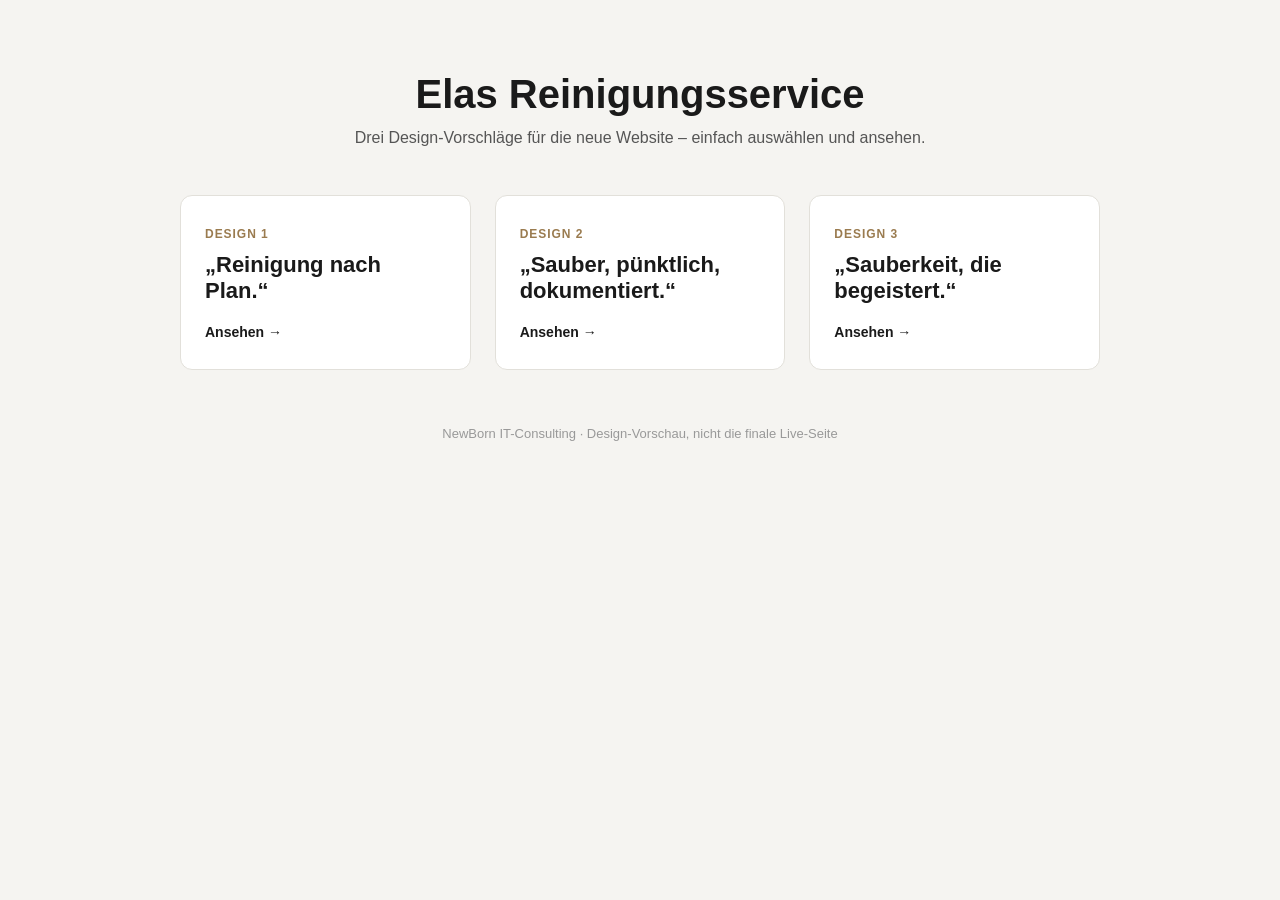
<file: index.html>
<!DOCTYPE html>
<html lang="de">
<head>
<meta charset="utf-8">
<meta name="viewport" content="width=device-width, initial-scale=1">
<title>Elas Reinigungsservice – Design-Vorschläge</title>
<style>
  :root { color-scheme: light dark; }
  * { box-sizing: border-box; }
  body {
    margin: 0;
    font-family: -apple-system, BlinkMacSystemFont, "Segoe UI", Roboto, Helvetica, Arial, sans-serif;
    background: #f5f4f1;
    color: #1a1a1a;
  }
  main {
    max-width: 960px;
    margin: 0 auto;
    padding: clamp(32px, 6vw, 72px) 20px;
  }
  header {
    text-align: center;
    margin-bottom: 48px;
  }
  h1 {
    font-size: clamp(28px, 4vw, 40px);
    margin: 0 0 12px;
  }
  header p {
    color: #555;
    margin: 0;
    font-size: 16px;
  }
  .grid {
    display: grid;
    grid-template-columns: repeat(auto-fit, minmax(260px, 1fr));
    gap: 24px;
  }
  .card {
    display: block;
    background: #fff;
    border: 1px solid #e2e0da;
    border-radius: 12px;
    padding: 28px 24px;
    text-decoration: none;
    color: inherit;
    transition: transform 0.15s ease, box-shadow 0.15s ease;
  }
  .card:hover {
    transform: translateY(-2px);
    box-shadow: 0 8px 24px rgba(0,0,0,0.08);
  }
  .card .label {
    font-size: 12px;
    letter-spacing: 0.08em;
    text-transform: uppercase;
    color: #9a7b4f;
    font-weight: 600;
  }
  .card h2 {
    font-size: 22px;
    margin: 10px 0 0;
  }
  .card .cta {
    display: inline-block;
    margin-top: 20px;
    font-size: 14px;
    font-weight: 600;
  }
  footer {
    text-align: center;
    margin-top: 56px;
    color: #999;
    font-size: 13px;
  }
  @media (prefers-color-scheme: dark) {
    body { background: #1a1a1a; color: #eee; }
    .card { background: #262626; border-color: #3a3a3a; }
    header p { color: #aaa; }
    footer { color: #777; }
  }
</style>
</head>
<body>
<main>
  <header>
    <h1>Elas Reinigungsservice</h1>
    <p>Drei Design-Vorschläge für die neue Website – einfach auswählen und ansehen.</p>
  </header>
  <div class="grid">
    <a class="card" href="design1.html">
      <span class="label">Design 1</span>
      <h2>„Reinigung nach Plan.“</h2>
      <span class="cta">Ansehen →</span>
    </a>
    <a class="card" href="design2.html">
      <span class="label">Design 2</span>
      <h2>„Sauber, pünktlich, dokumentiert.“</h2>
      <span class="cta">Ansehen →</span>
    </a>
    <a class="card" href="design3.html">
      <span class="label">Design 3</span>
      <h2>„Sauberkeit, die begeistert.“</h2>
      <span class="cta">Ansehen →</span>
    </a>
  </div>
  <footer>NewBorn IT-Consulting · Design-Vorschau, nicht die finale Live-Seite</footer>
</main>
</body>
</html>
</file>
